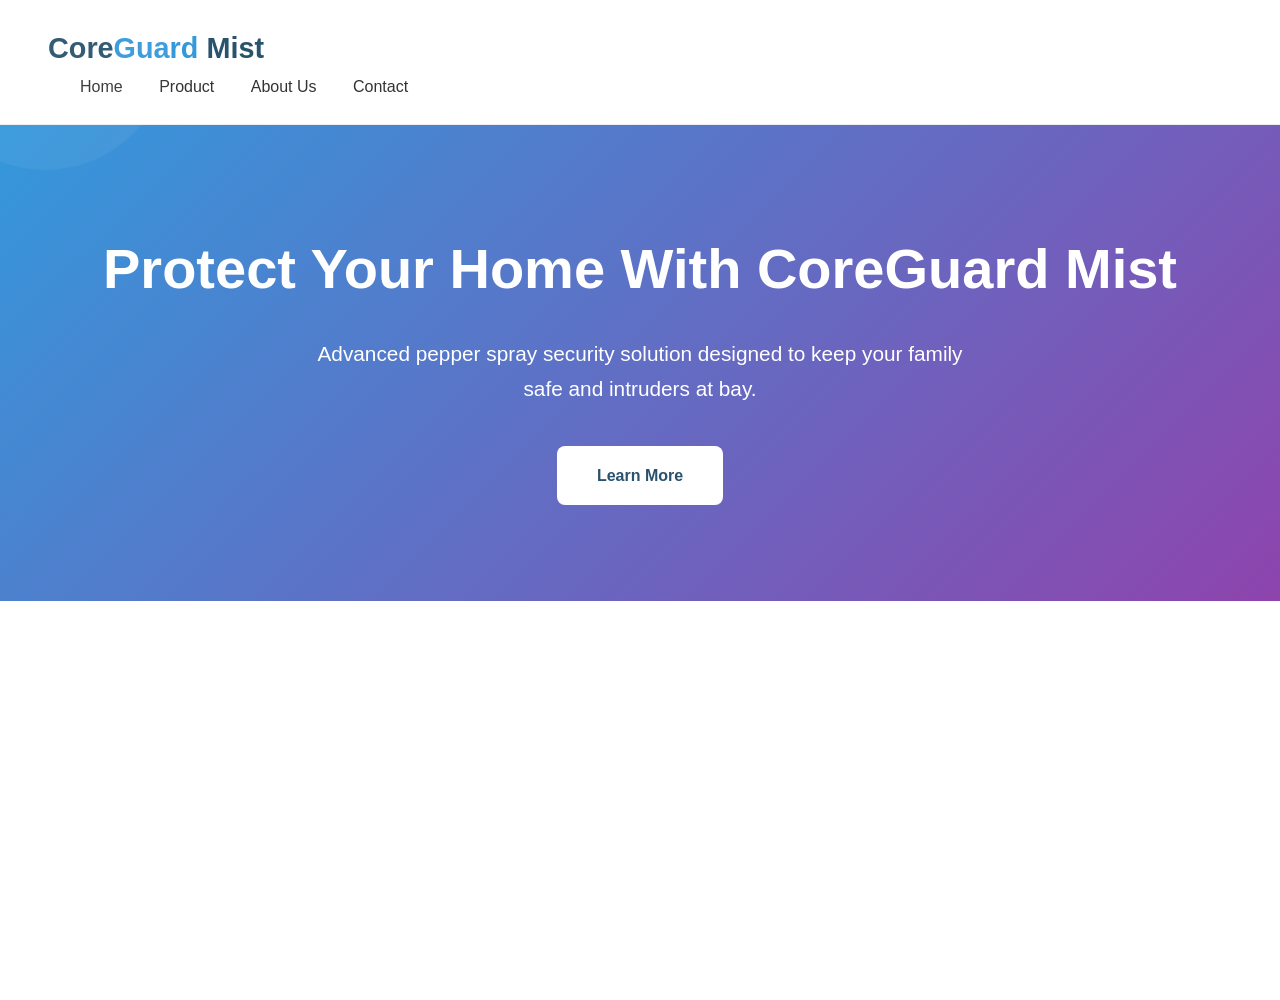
<file: index.html>
<!DOCTYPE html>
<html lang="en">
<head>
    <meta charset="UTF-8">
    <meta name="viewport" content="width=device-width, initial-scale=1.0">
  <link rel="stylesheet" href="https://cdnjs.cloudflare.com/ajax/libs/font-awesome/6.5.1/css/all.min.css">
<link rel="stylesheet" href="styles.css">
    <title>Core Guard Mist | Home Protection Pepper Spray</title>
    
</head>
<body>
    <header>
        <nav>
            <div class="logo">Core<span>Guard</span> Mist</div>
            <div class="nav-links">
                <a href="index.html">Home</a>
                <a href="product.html">Product</a>
                <a href="about.html">About Us</a>
                <a href="contact.html">Contact</a>
            </div>
        </nav>
    </header>
    
    <section class="hero" id="home">
        <h1>Protect Your Home With CoreGuard Mist</h1>
        <p>Advanced pepper spray security solution designed to keep your family safe and intruders at bay.</p>
        <a href="#product" class="btn">Learn More</a>
    </section>
</file>
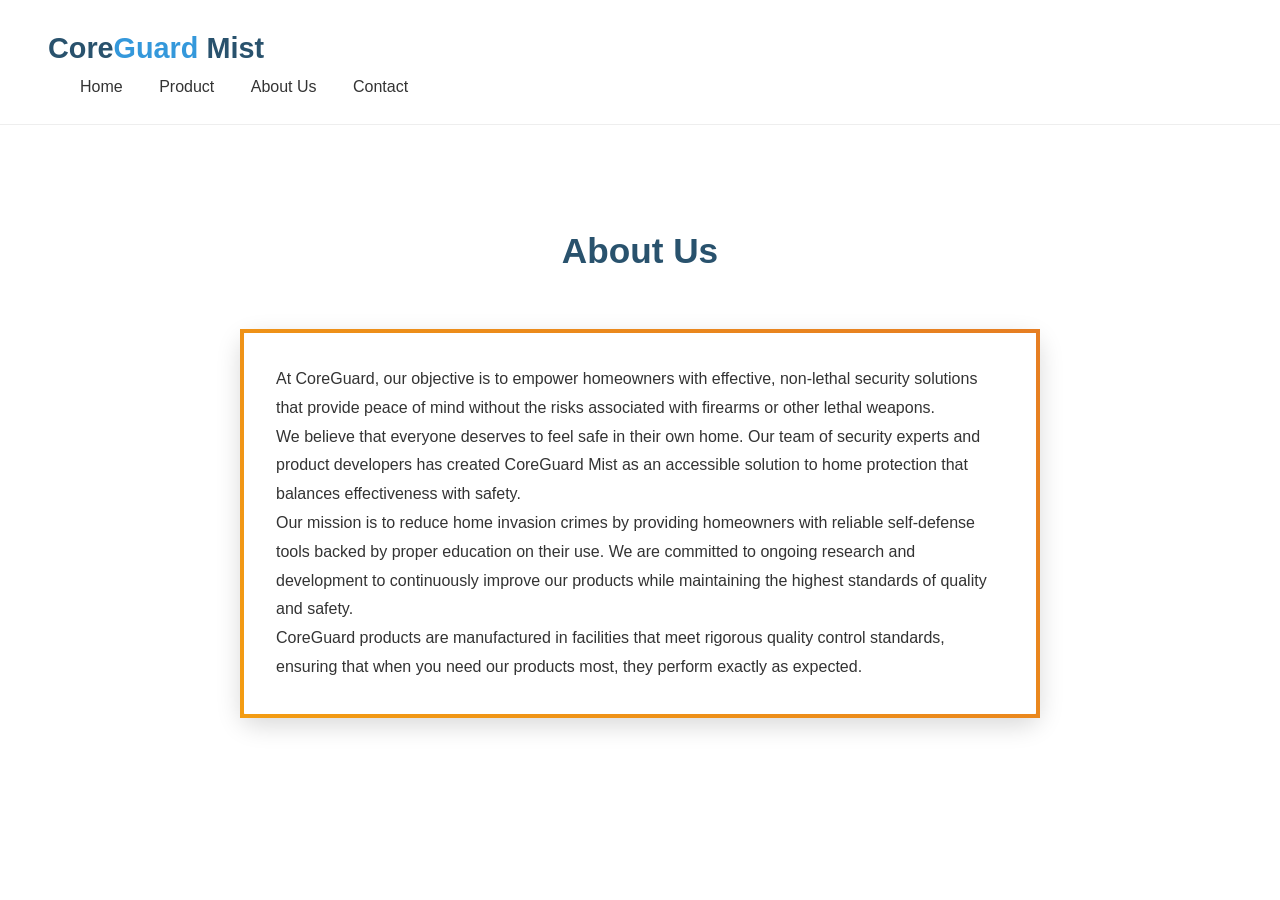
<file: about.html>
<!DOCTYPE html>
<html lang="en">
<head>
    <meta charset="UTF-8">
    <meta name="viewport" content="width=device-width, initial-scale=1.0">
  <link rel="stylesheet" href="https://cdnjs.cloudflare.com/ajax/libs/font-awesome/6.5.1/css/all.min.css">
<link rel="stylesheet" href="styles.css">
    <title>Core Guard Mist | Home Protection Pepper Spray</title>
    
</head>
<body>
    <header>
        <nav>
            <div class="logo">Core<span>Guard</span> Mist</div>
            <div class="nav-links">
                <a href="index.html">Home</a>
                <a href="product.html">Product</a>
                <a href="about.html">About Us</a>
                <a href="contact.html">Contact</a>
            </div>
        </nav>
    </header>

<section id="about">
        <h2 class="section-title">About Us</h2>
        <div class="about">
            <p>At CoreGuard, our objective is to empower homeowners with effective, non-lethal security solutions that provide peace of mind without the risks associated with firearms or other lethal weapons.</p>
            
            <p>We believe that everyone deserves to feel safe in their own home. Our team of security experts and product developers has created CoreGuard Mist as an accessible solution to home protection that balances effectiveness with safety.</p>
            
            <p>Our mission is to reduce home invasion crimes by providing homeowners with reliable self-defense tools backed by proper education on their use. We are committed to ongoing research and development to continuously improve our products while maintaining the highest standards of quality and safety.</p>
            
            <p>CoreGuard products are manufactured in facilities that meet rigorous quality control standards, ensuring that when you need our products most, they perform exactly as expected.</p>
        </div>
    </section>
</html>
</file>
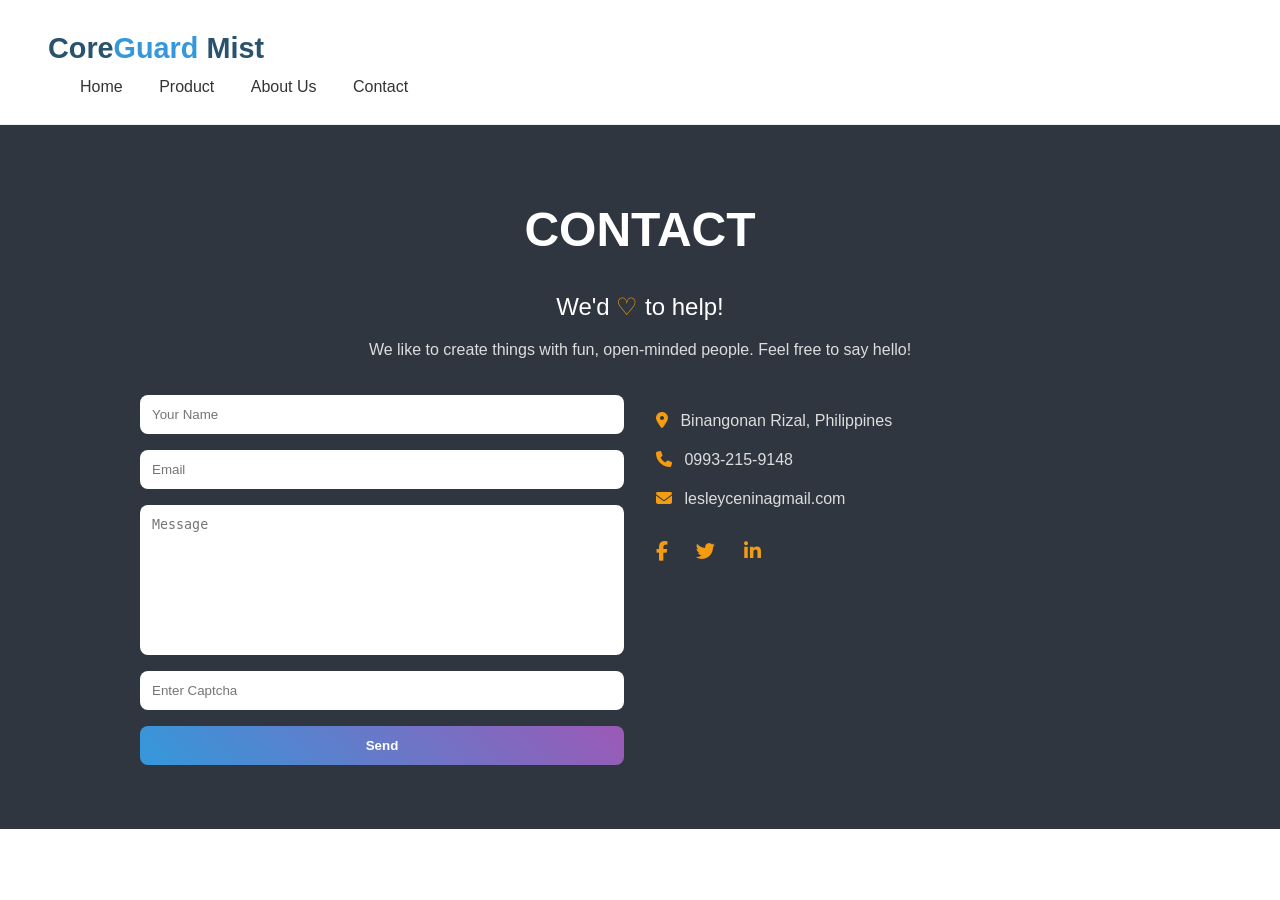
<file: contact.html>
<!DOCTYPE html>
<html lang="en">
<head>
    <meta charset="UTF-8">
    <meta name="viewport" content="width=device-width, initial-scale=1.0">
  <link rel="stylesheet" href="https://cdnjs.cloudflare.com/ajax/libs/font-awesome/6.5.1/css/all.min.css">
<link rel="stylesheet" href="styles.css">
    <title>Core Guard Mist | Home Protection Pepper Spray</title>
    
</head>
<body>
    <header>
        <nav>
            <div class="logo">Core<span>Guard</span> Mist</div>
            <div class="nav-links">
                <a href="index.html">Home</a>
                <a href="product.html">Product</a>
                <a href="about.html">About Us</a>
                <a href="contact.html">Contact</a>
            </div>
        </nav>
    </header>
<section id="contact">
  <div class="contact-container">
    <h2 class="contact-title">CONTACT</h2>
    <p class="contact-subtitle">We'd <span>♡</span> to help!</p>
    <p class="contact-text">We like to create things with fun, open-minded people. Feel free to say hello!</p>

    <div class="contact-grid">
      <form class="contact-form">
        <input type="text" placeholder="Your Name" required>
        <input type="email" placeholder="Email" required>
        <textarea placeholder="Message" required></textarea>
        <input type="text" placeholder="Enter Captcha">
        <button type="submit">Send</button>
      </form>

      <div class="contact-info">
        <p><i class="fa-solid fa-location-dot"></i> Binangonan Rizal, Philippines</p>
        <p><i class="fa-solid fa-phone"></i> 0993-215-9148</p>
        <p><i class="fa-solid fa-envelope"></i> lesleyceninagmail.com</p>

        <div class="social-icons">
          <a href="#"><i class="fab fa-facebook-f"></i></a>
          <a href="#"><i class="fab fa-twitter"></i></a>
          <a href="#"><i class="fab fa-linkedin-in"></i></a>
        </div>
      </div>
    </div>
  </div>
</section>
</html>
</file>
<file: styles.css>
/* Global Reset */
* {
  margin: 0;
  padding: 0;
  box-sizing: border-box;
}

body {
  font-family: 'Poppins', sans-serif;
  line-height: 1.7;
  color: #333;
}

/* Navigation */
header {
  background: #fff;
  padding: 1.5rem 3rem;
  display: flex;
  justify-content: space-between;
  align-items: center;
  border-bottom: 1px solid #eee;
}

.logo {
  font-size: 1.8rem;
  font-weight: 700;
  color: #29526d;
}

.logo span {
  color: #3498db;
}

.nav-links a {
  margin-left: 2rem;
  text-decoration: none;
  color: #333;
  font-weight: 500;
}

.nav-links a:hover {
  color: #3498db;
}

/* Hero Section */
.hero {
  background: linear-gradient(135deg, #3498db, #8e44ad);
  color: #fff;
  padding: 6rem 2rem;
  text-align: center;
}

.hero::before, .hero::after {
  content: "";
  position: absolute;
  border-radius: 50%;
  background: rgba(255, 255, 255, 0.05);
}

.hero::before {
  width: 250px;
  height: 250px;
  top: -80px;
  left: -80px;
}

.hero::after {
  width: 350px;
  height: 350px;
  bottom: -100px;
  right: -100px;
}

.hero h1 {
  font-size: 3.5rem;
  font-weight: 800;
  margin-bottom: 1.2rem;
}

.hero p {
  font-size: 1.3rem;
  max-width: 680px;
  margin: 0 auto 2.5rem;
}

.btn {
  display: inline-block;
  padding: 1rem 2.5rem;
  background: #fff;
  color: #29526d;
  font-weight: 600;
  border-radius: 8px;
  text-decoration: none;
  transition: all 0.3s ease;
}

.btn:hover {
  background: #f4f6f9;
  transform: translateY(-2px);
}

/* Sections */
section {
  padding: 6rem 2rem;
}

.section-title {
  text-align: center;
  font-size: 2.2rem;
  font-weight: 700;
  margin-bottom: 3rem;
  color: #29526d;
}

/* Product Section */
#product .product {
  border: 4px solid;
  border-image-slice: 1;
  border-image-source: linear-gradient(45deg, #2ecc71, #1abc9c);
  padding: 2rem;
  border-radius: 16px;
  background-color: #fff;
  box-shadow: 0 8px 24px rgba(0, 0, 0, 0.15);
  margin-bottom: 2rem;
}
.product {
  display: flex;
  flex-wrap: wrap;
  align-items: center;
  justify-content: center;
  gap: 3rem;
  max-width: 1200px;
  margin: 0 auto;
}


.product-image img {
  max-width: 100%;
  border-radius: 12px;
}

.product-details {
  max-width: 600px;
}

.product-details h2 {
  color: #29526d;
  margin-bottom: 1rem;
}

.product-details p, .product-details ul, .warning {
  margin-bottom: 1rem;
}

.product-details ul {
  padding-left: 1.5rem;
}

.product-details li {
  margin-bottom: 0.5rem;
}

.warning {
  background: #ffe9e9;
  padding: 1rem;
  border-left: 5px solid #ff5c5c;
  border-radius: 6px;
  font-size: 0.95rem;
}

/* Features Section */
.features {
  display: flex;
  flex-wrap: wrap;
  justify-content: center;
  gap: 2rem;
  max-width: 1200px;
  margin: 0 auto;
}

.feature-card {
  background: #fff;
  padding: 2rem;
  border-radius: 12px;
  box-shadow: 0 8px 20px rgba(0, 0, 0, 0.08);
  flex: 1 1 250px;
  position: relative;
  text-align: center;
  transition: all 0.3s ease;
}

.feature-card::before {
  content: "";
  position: absolute;
  top: 0;
  left: 0;
  height: 8px;
  width: 100%;
  border-top-left-radius: 12px;
  border-top-right-radius: 12px;
  background: #3498db;
}

.feature-card:nth-child(1)::before {
  background: #f39c12;
}

.feature-card:nth-child(2)::before {
  background: #27ae60;
}

.feature-card:nth-child(3)::before {
  background: #2c3e50;
}

.feature-icon {
  font-size: 3rem;
  margin-bottom: 1rem;
  color: #333;
}

.feature-card h3 {
  color: #29526d;
  margin-bottom: 0.8rem;
}

.feature-card p {
  font-size: 0.95rem;
  line-height: 1.6;
  color: #666;
}

.feature-icon {
  font-size: 2.5rem;
  margin: 0 auto 1rem;
  background: #f4f6f9;
  border-radius: 50%;
  width: 60px;
  height: 60px;
  line-height: 60px;
  display: flex;
  justify-content: center;
  align-items: center;
  color: #29526d;
}

/* About Section */
#about .about {
  border: 4px solid;
  border-image-slice: 1;
  border-image-source: linear-gradient(45deg, #f39c12, #e67e22);
  padding: 2rem;
  border-radius: 16px;
  background-color: #fff;
  box-shadow: 0 8px 24px rgba(0, 0, 0, 0.15);
  margin-bottom: 2rem;
}
.about {
  max-width: 800px;
  margin: 0 auto;
  line-height: 1.8; 
}

/* Contact Section */

#contact {
  background-color: #2f3640;
  color: #fff;
  padding: 4rem 2rem;
}

.contact-container {
  max-width: 1000px;
  margin: 0 auto;
  text-align: center;
}

.contact-title {
  font-size: 3rem;
  margin-bottom: 1rem;
}

.contact-subtitle {
  font-size: 1.5rem;
  margin-bottom: 0.5rem;
}

.contact-subtitle span {
  color: #f39c12;
}

.contact-text {
  font-size: 1rem;
  margin-bottom: 2rem;
  color: #ddd;
}

.contact-grid {
  display: flex;
  flex-wrap: wrap;
  gap: 2rem;
  justify-content: center;
  align-items: flex-start;
}

.contact-form {
  flex: 1;
  min-width: 280px;
  display: flex;
  flex-direction: column;
  gap: 1rem;
}

.contact-form input,
.contact-form textarea {
  padding: 0.75rem;
  border: none;
  border-radius: 8px;
  background: #fff;
  color: #333;
  width: 100%;
}

.contact-form textarea {
  height: 150px;
  resize: none;
}

.contact-form button {
  padding: 0.75rem;
  background: linear-gradient(45deg, #3498db, #9b59b6);
  border: none;
  color: #fff;
  font-weight: bold;
  border-radius: 8px;
  cursor: pointer;
}

.contact-info {
  flex: 1;
  min-width: 260px;
  text-align: left;
}

.contact-info p {
  margin: 0.75rem 0;
  font-size: 1rem;
  color: #ddd;
}

.contact-info i {
  margin-right: 0.5rem;
  color: #f39c12;
}

.social-icons {
  margin-top: 1.5rem;
}

.social-icons a {
  color: #fff;
  margin-right: 1rem;
  font-size: 1.2rem;
  transition: 0.3s;
}

.social-icons a:hover {
  color: #f39c12;
}
</file>
